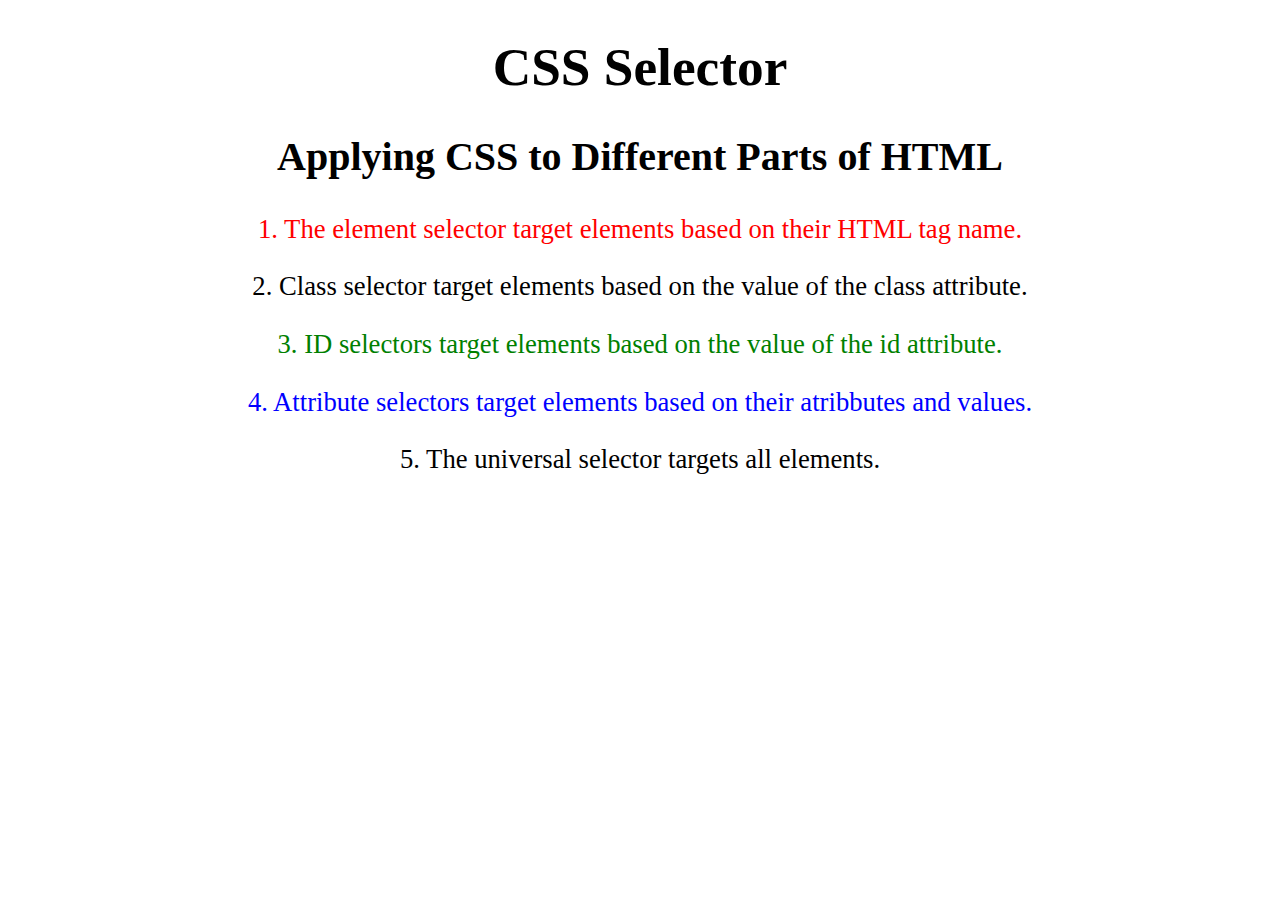
<file: task-2/index.html>
<!DOCTYPE html>
<html lang="en">
<head>
    <meta charset="UTF-8">
    <meta name="viewport" content="width=device-width, initial-scale=1.0">
    <title>Document</title>
    <link rel="stylesheet" href="styles.css">
</head>
<body>
    <div class="note">
        <h1>CSS Selector</h1>
        <h2>Applying CSS to Different Parts of HTML</h2>
        <p id="red">1. The element selector target elements based on their HTML tag name.</p>
        <p>2. Class selector target elements based on the value of the class attribute.</p>
        <p id="green">3. ID selectors target elements based on the value of the id attribute.</p>
        <p id="blue">4. Attribute selectors target elements based on their atribbutes and values.</p>
        <p>5. The universal selector targets all elements.</p>
    </div>
</body>
</html>
</file>
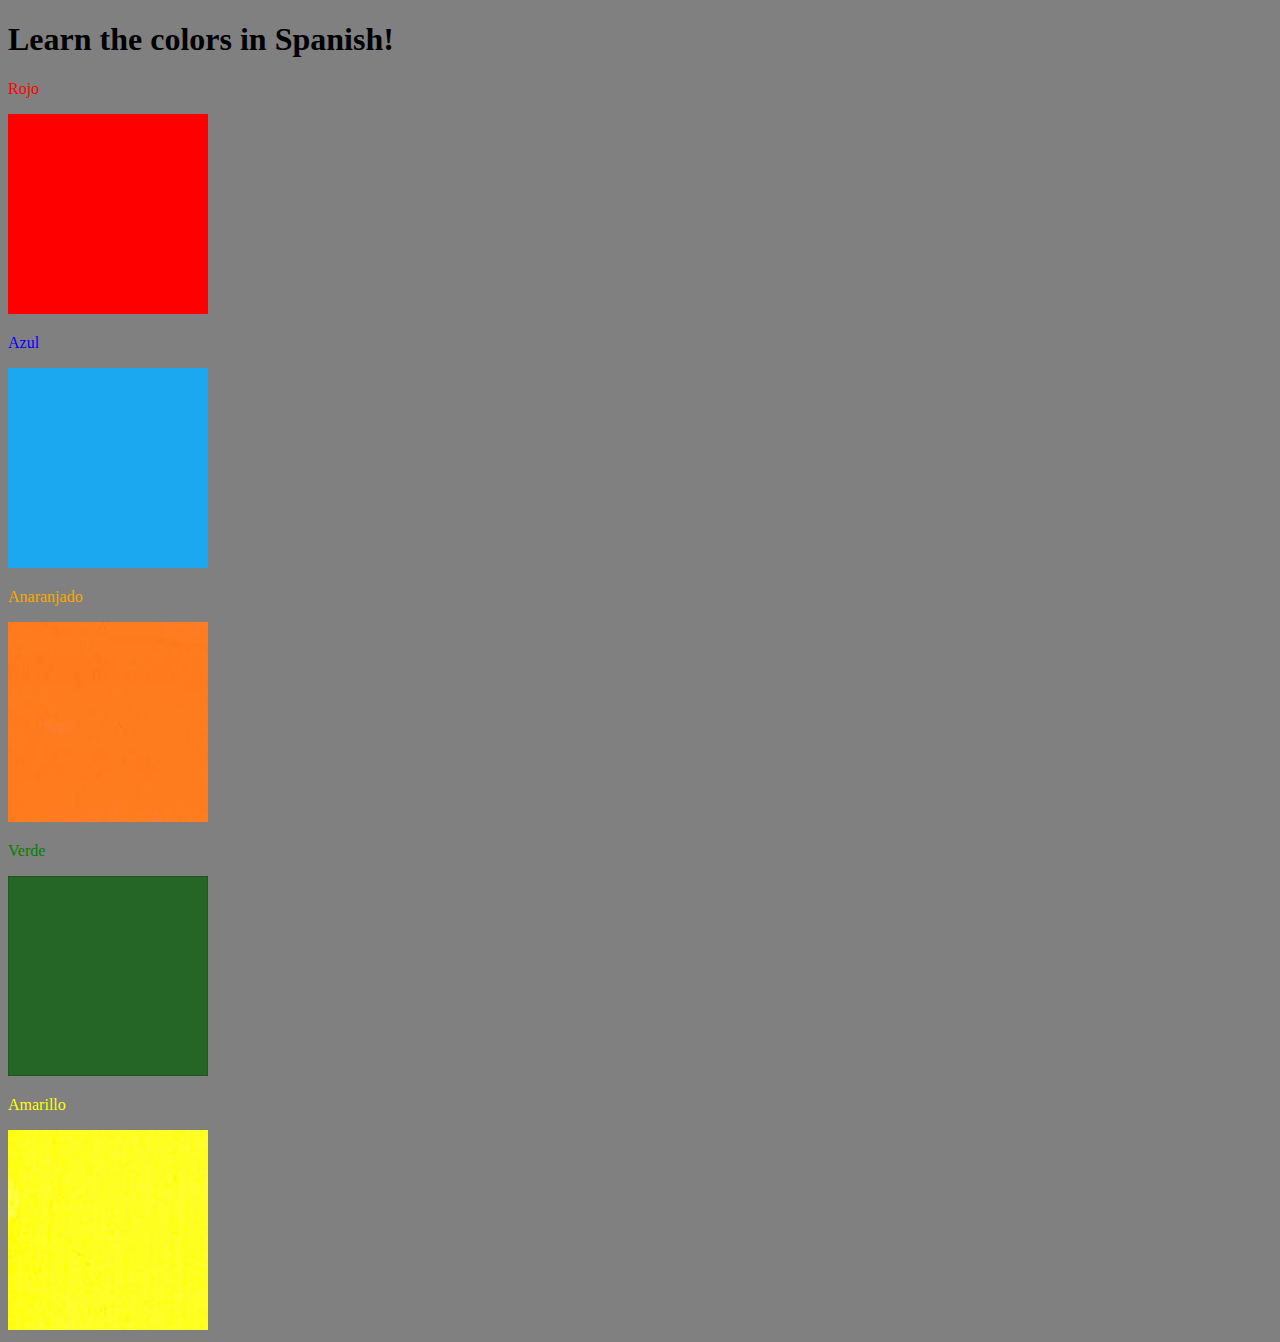
<file: task-3/index.html>
<!DOCTYPE html>
<html lang="en">
<head>
    <meta charset="UTF-8">
    <meta name="viewport" content="width=device-width, initial-scale=1.0">
    <title>Document</title>
    <link rel="stylesheet" href="styles.css">
</head>
<body>
    <h1>Learn the colors in Spanish!</h1>
    <p id="red">Rojo</p>
    <img src="img/red.png" alt="">
    <p id="blue">Azul</p>
    <img src="img/blue.png" alt="">
    <p id="orange">Anaranjado</p>
    <img src="img/orange.png" alt="">
    <p id="green">Verde</p>
    <img src="img/green.png" alt="">
    <p id="yellow">Amarillo</p>
    <img src="img/yellow.png" alt="">
</body>
</html>
</file>
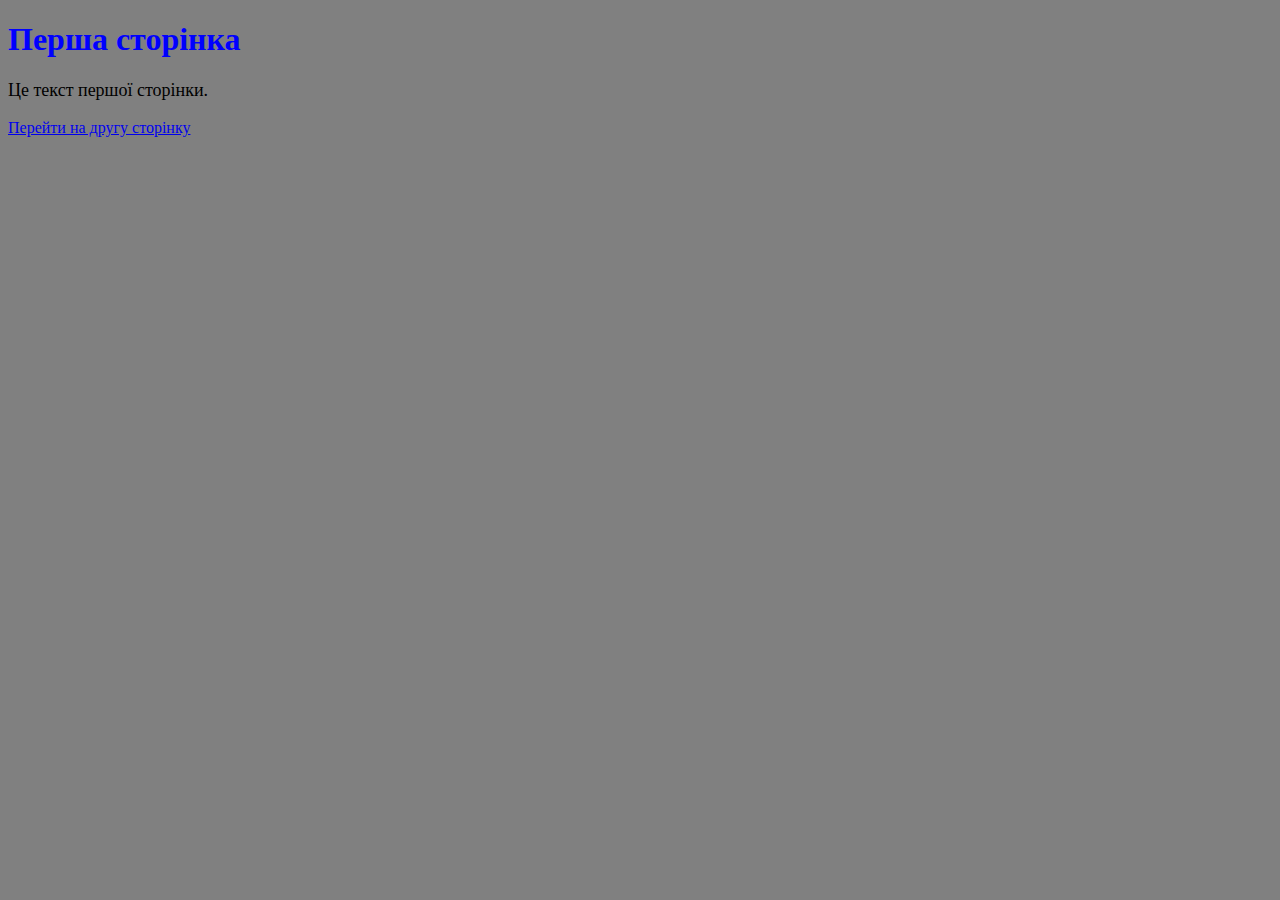
<file: task-1/page-1/index.html>
<!DOCTYPE html>
<html lang="en">
<head>
    <meta charset="UTF-8">
    <meta name="viewport" content="width=device-width, initial-scale=1.0">
    <title>Document</title>
    <style>
        body {
            background-color: gray;
        }
        h1 {
            color: rgb(0, 0, 255);
        }
        p {
            font-size: 18px;
        }
    </style>
</head>
<body>
    <h1>Перша сторінка</h1>
    <p>Це текст першої сторінки.</p>
    <a href="../page-2/index.html">Перейти на другу сторінку</a>
</body>
</html>
</file>
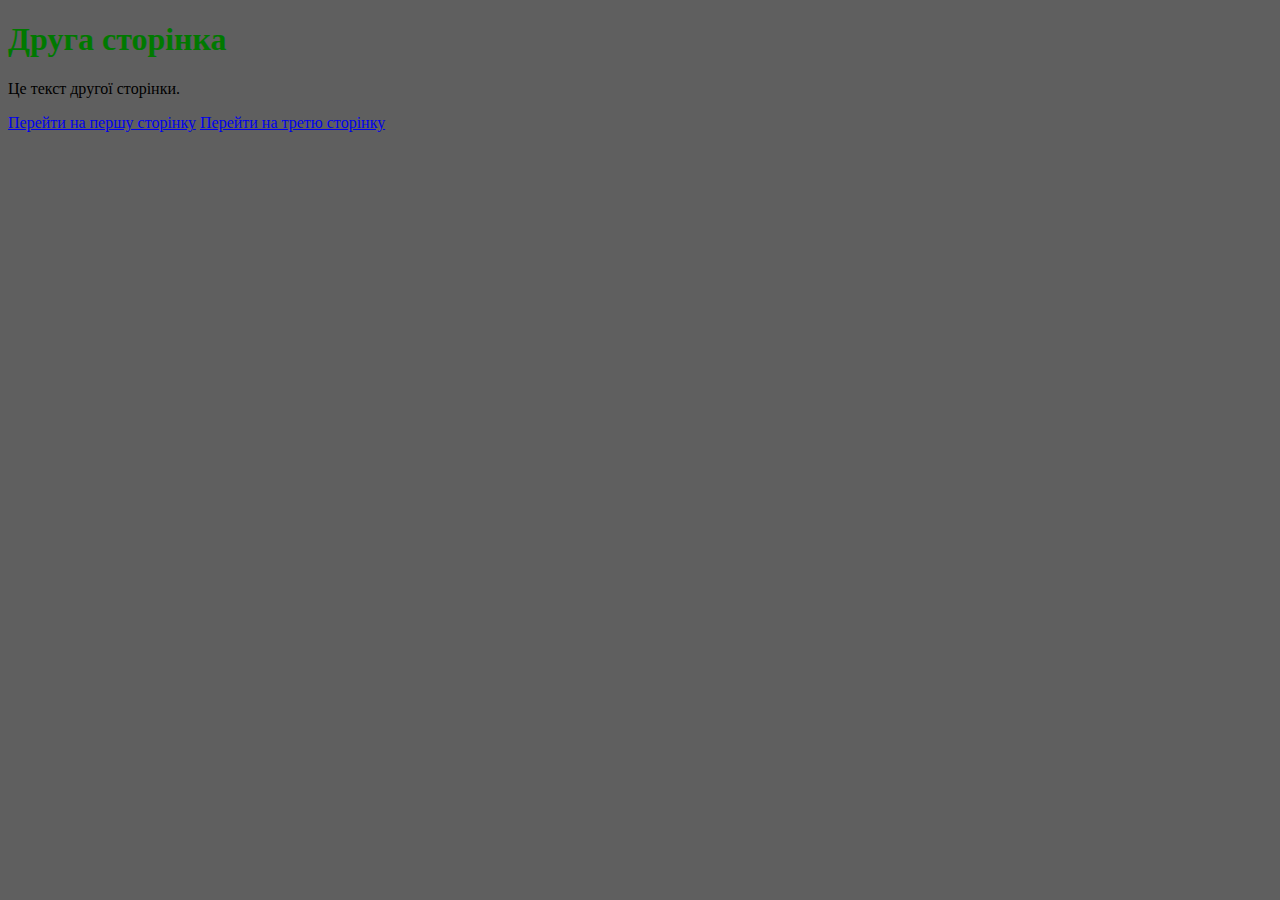
<file: task-1/page-2/index.html>
<!DOCTYPE html>
<html lang="en">
<head>
    <meta charset="UTF-8">
    <meta name="viewport" content="width=device-width, initial-scale=1.0">
    <title>Document</title>
</head>
<body style="background-color: rgb(95, 95, 95);"> 
    <h1 style="color: rgb(0, 121, 0);">Друга сторінка</h1>
    <p>Це текст другої сторінки.</p>
    <a href="../page-1/index.html">Перейти на першу сторінку</a>
    <a href="../page-3/index.html">Перейти на третю сторінку</a>
</body>
</html>
</file>
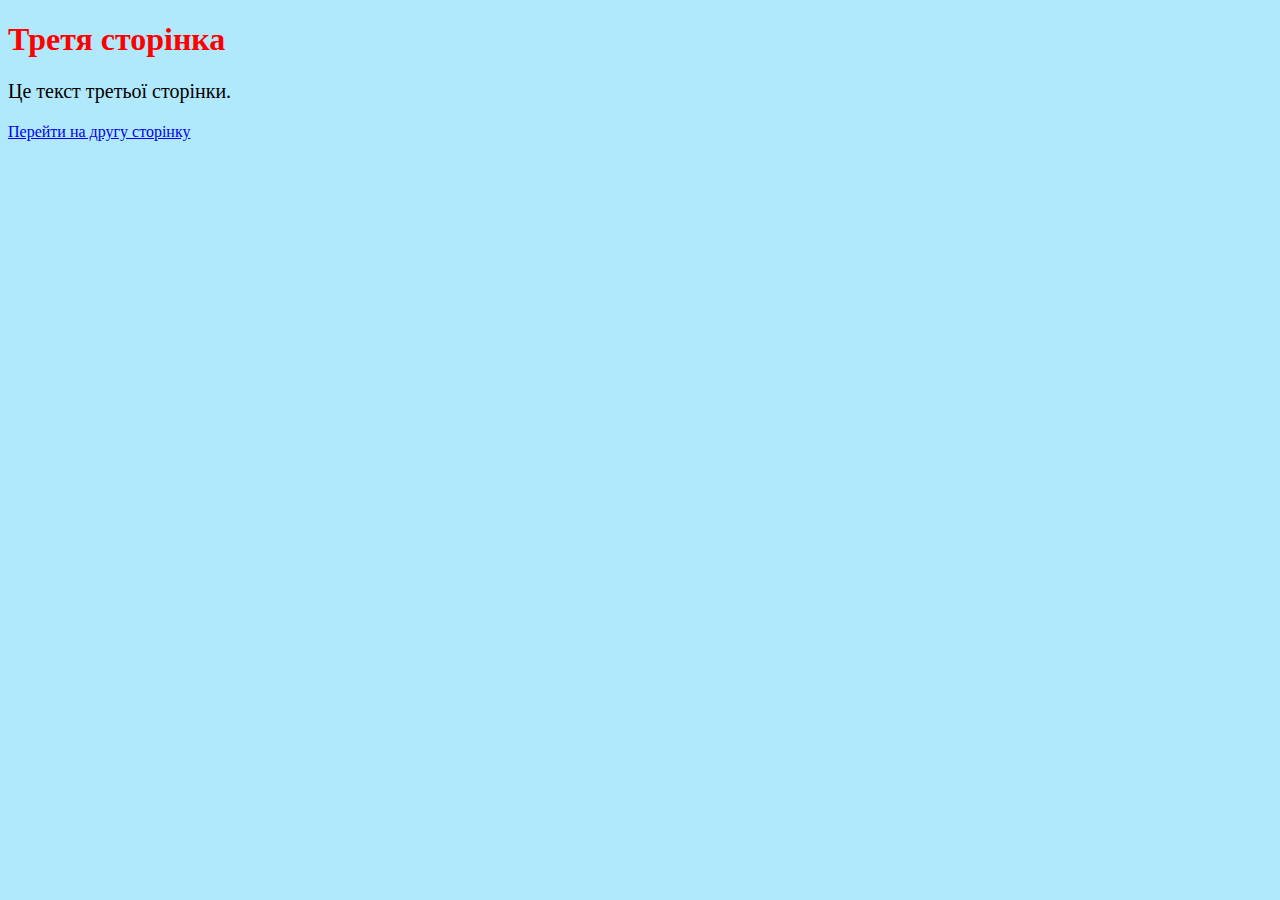
<file: task-1/page-3/index.html>
<!DOCTYPE html>
<html lang="en">
<head>
    <meta charset="UTF-8">
    <meta name="viewport" content="width=device-width, initial-scale=1.0">
    <title>Document</title>
    <link rel="stylesheet" href="styles.css">
</head>
<body>
    <h1>Третя сторінка</h1>
    <p>Це текст третьої сторінки.</p>
    <a href="../page-2/index.html">Перейти на другу сторінку</a>
</body>
</html>
</file>
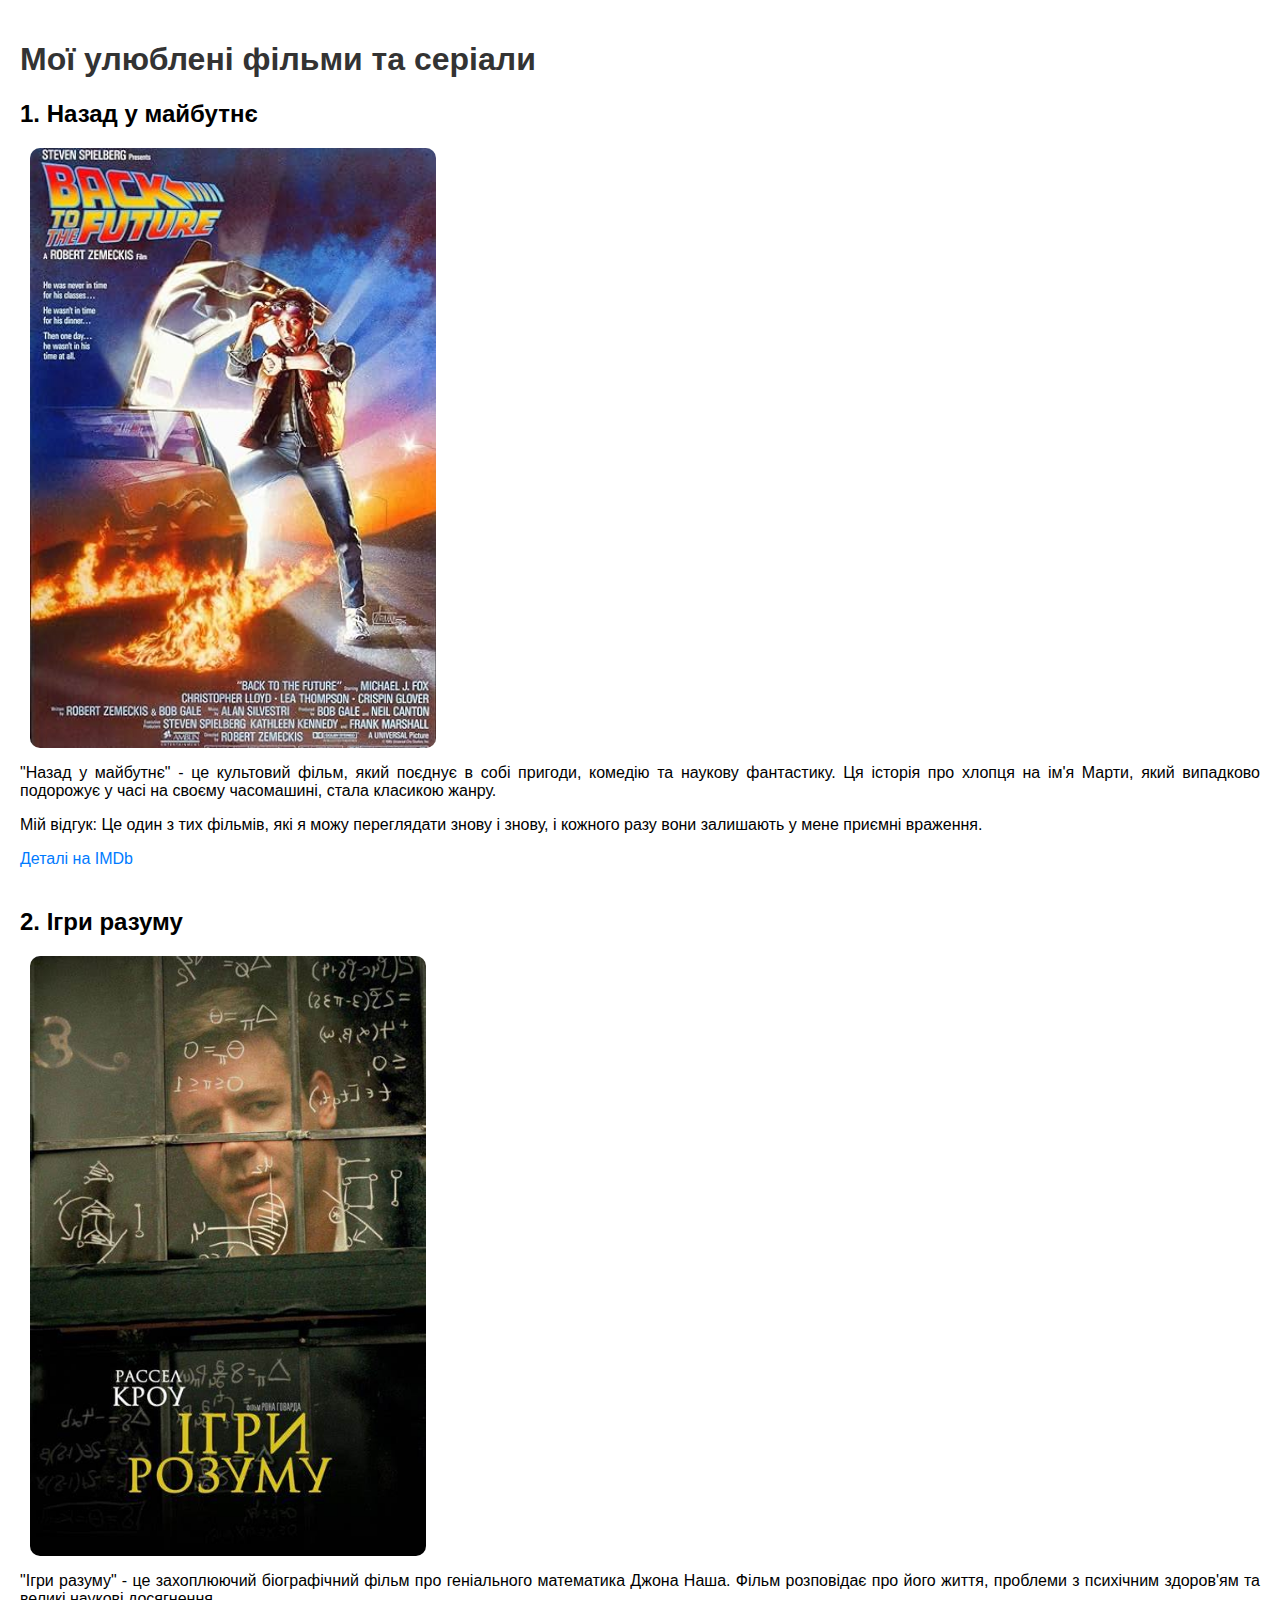
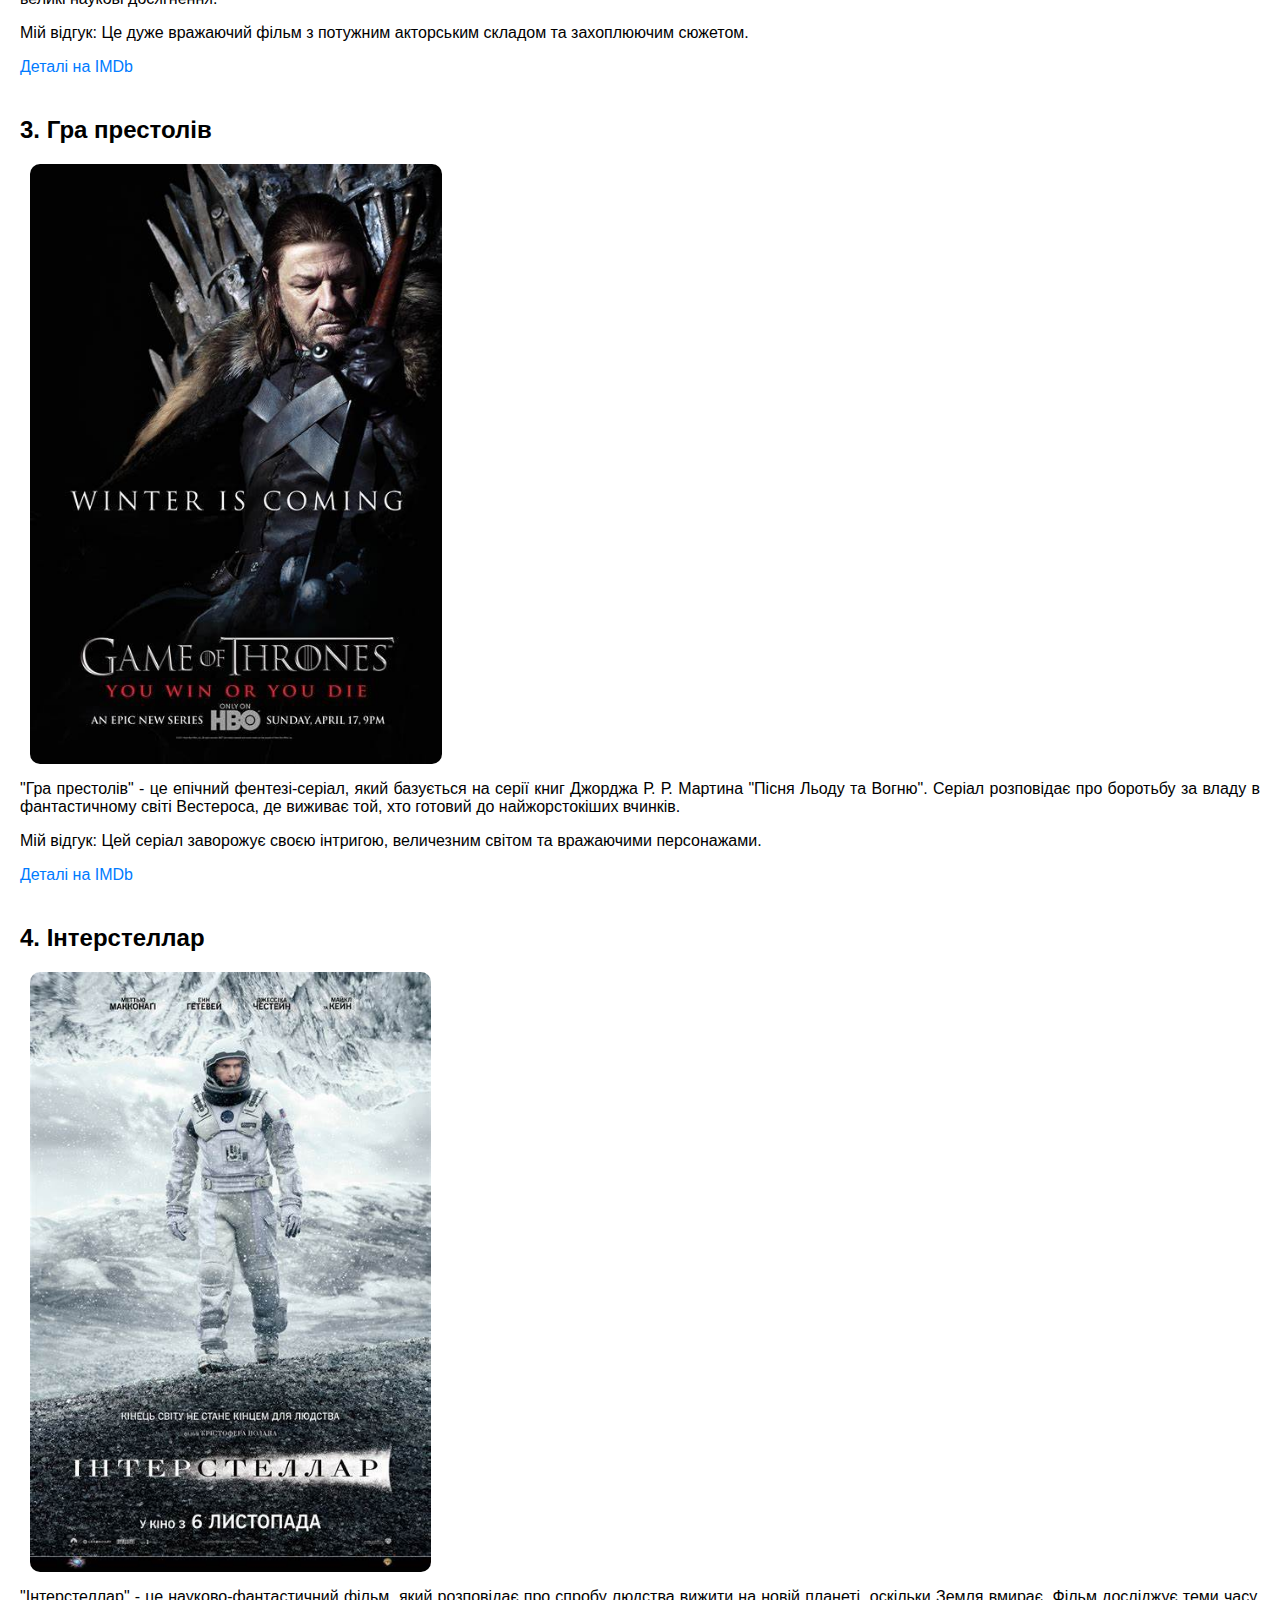
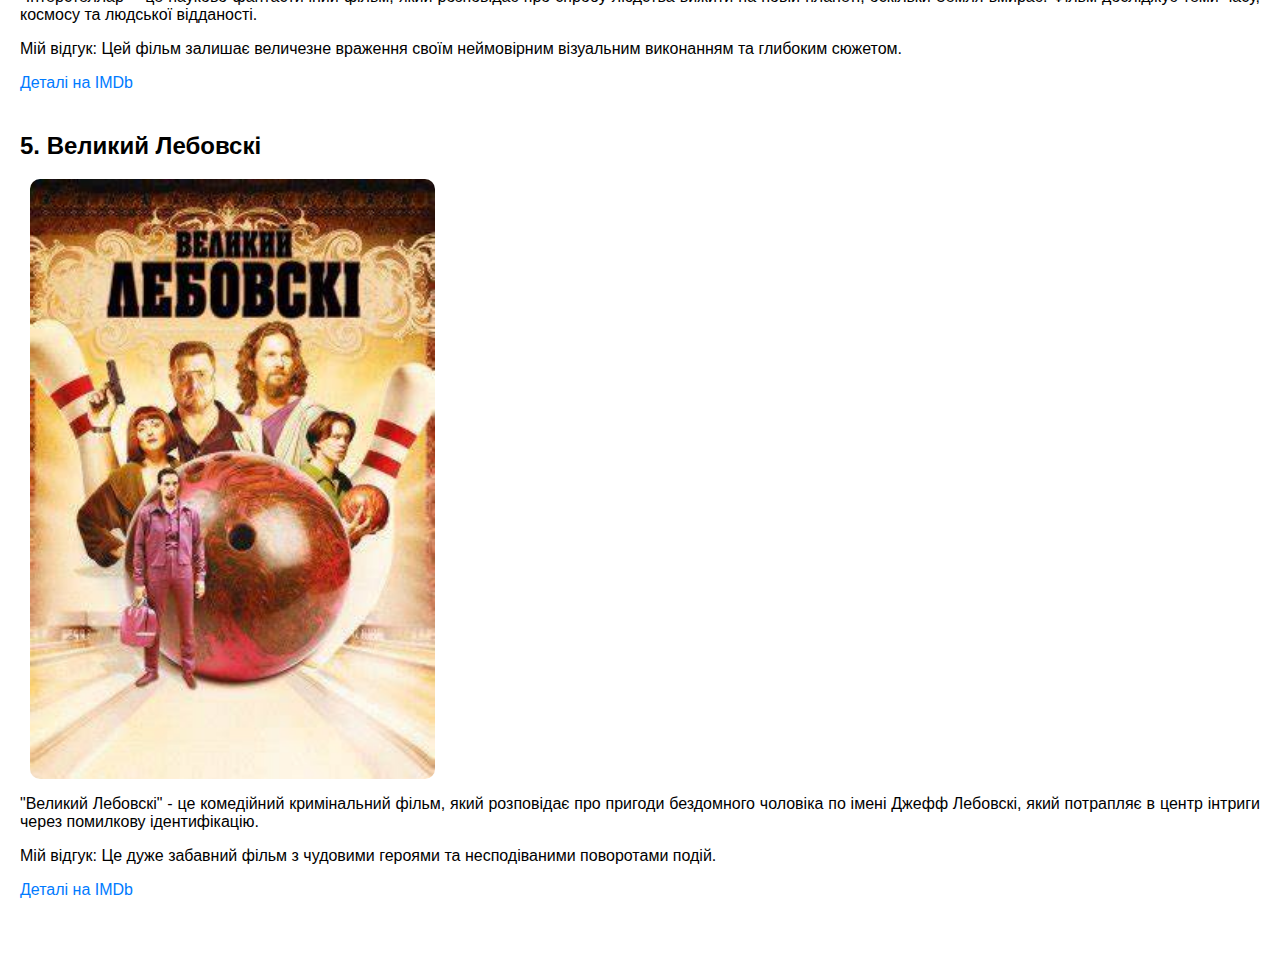
<file: task-4/index-pr5-1.html>
<!DOCTYPE html>
<html lang="en">
<head>
    <meta charset="UTF-8">
    <meta name="viewport" content="width=device-width, initial-scale=1.0">
    <title>Document</title>
    <link rel="stylesheet" href="styles.css">
</head> 
<body>
    <h1>Мої улюблені фільми та серіали</h1>
    
    <div class="entry">
        <h2>1. Назад у майбутнє</h2>
        <img src="img/back_to_the_future_poster.jpg" alt="Назад у майбутнє">
        <p>
            "Назад у майбутнє" - це культовий фільм, який поєднує в собі пригоди, комедію та наукову фантастику.
            Ця історія про хлопця на ім'я Марти, який випадково подорожує у часі на своєму часомашині, стала класикою жанру.
        </p>
        <p>Мій відгук: Це один з тих фільмів, які я можу переглядати знову і знову, і кожного разу вони залишають у мене приємні враження.</p>
        <a href="https://www.imdb.com/title/tt0088763/">Деталі на IMDb</a>
    </div>
    
    <div class="entry">
        <h2>2. Ігри разуму</h2>
        <img src="img/a_beautiful_mind_poster.jpg" alt="Ігри разуму">
        <p>
            "Ігри разуму" - це захоплюючий біографічний фільм про геніального математика Джона Наша.
            Фільм розповідає про його життя, проблеми з психічним здоров'ям та великі наукові досягнення.
        </p>
        <p>Мій відгук: Це дуже вражаючий фільм з потужним акторським складом та захоплюючим сюжетом.</p>
        <a href="https://www.imdb.com/title/tt0268978/">Деталі на IMDb</a>
    </div>

    <div class="entry">
        <h2>3. Гра престолів</h2>
        <img src="img/game_of_thrones_poster.jpg" alt="Гра престолів">
        <p>
            "Гра престолів" - це епічний фентезі-серіал, який базується на серії книг Джорджа Р. Р. Мартина "Пісня Льоду та Вогню".
            Серіал розповідає про боротьбу за владу в фантастичному світі Вестероса, де виживає той, хто готовий до найжорстокіших вчинків.
        </p>
        <p>Мій відгук: Цей серіал заворожує своєю інтригою, величезним світом та вражаючими персонажами.</p>
        <a href="https://www.imdb.com/title/tt0944947/">Деталі на IMDb</a>
    </div>

    <div class="entry">
        <h2>4. Інтерстеллар</h2>
        <img src="img/interstellar_poster.jpg" alt="Інтерстеллар">
        <p>
            "Інтерстеллар" - це науково-фантастичний фільм, який розповідає про спробу людства вижити на новій планеті, оскільки Земля вмирає.
            Фільм досліджує теми часу, космосу та людської відданості.
        </p>
        <p>Мій відгук: Цей фільм залишає величезне враження своїм неймовірним візуальним виконанням та глибоким сюжетом.</p>
        <a href="https://www.imdb.com/title/tt0816692/">Деталі на IMDb</a>
    </div>

    <div class="entry">
        <h2>5. Великий Лебовскі</h2>
        <img src="img/the_big_lebowski_poster.jpg" alt="Великий Лебовскі">
        <p>
            "Великий Лебовскі" - це комедійний кримінальний фільм, який розповідає про пригоди бездомного чоловіка по імені Джефф Лебовскі,
            який потрапляє в центр інтриги через помилкову ідентифікацію.
        </p>
        <p>Мій відгук: Це дуже забавний фільм з чудовими героями та несподіваними поворотами подій.</p>
        <a href="https://www.imdb.com/title/tt0118715/">Деталі на IMDb</a>
    </div>
</body>
</html>
</file>
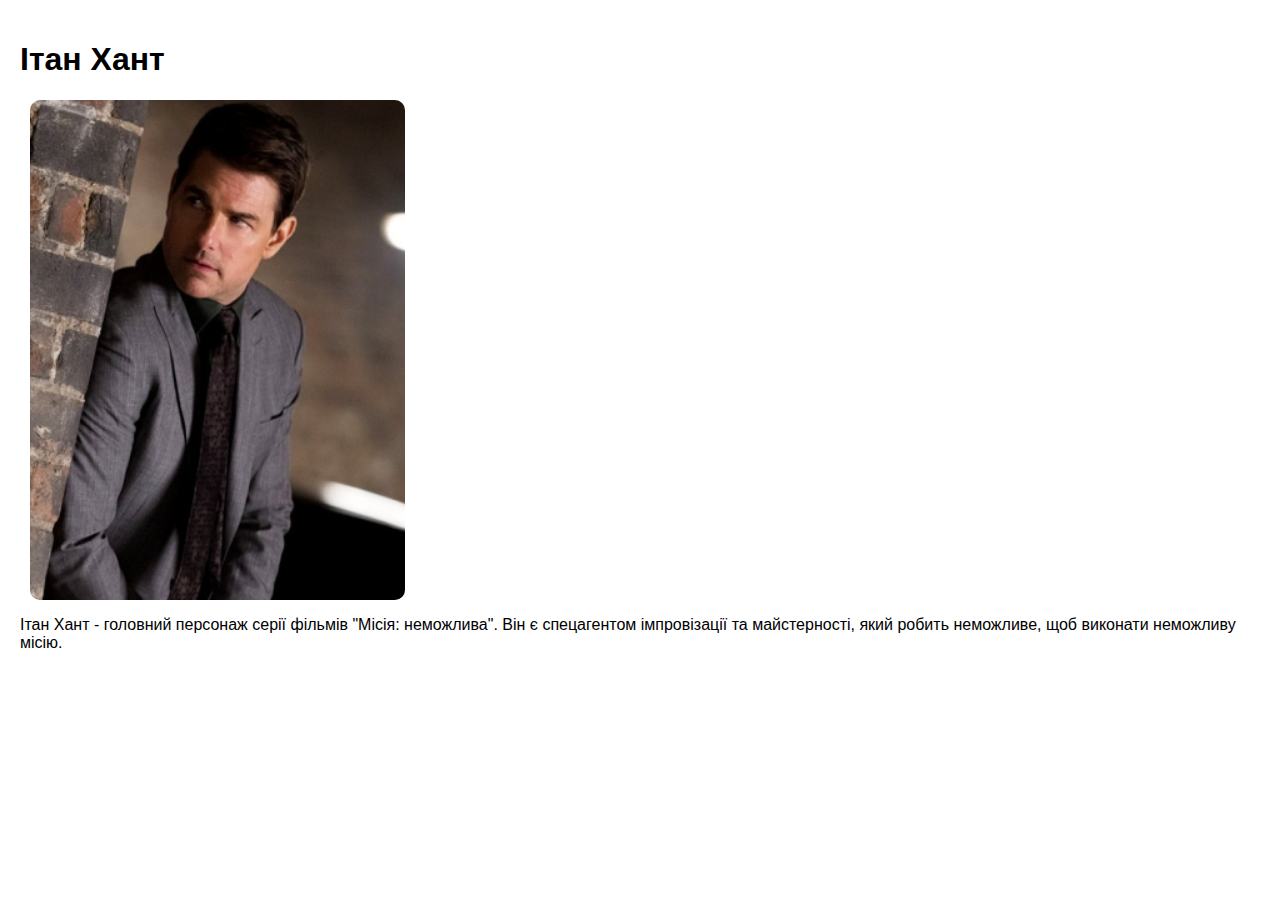
<file: task-5/ethan_hunt.html>
<!DOCTYPE html>
<html lang="en">
<head>
    <meta charset="UTF-8">
    <meta name="viewport" content="width=device-width, initial-scale=1.0">
    <title>Ітан Хант</title>
    <link rel="stylesheet" href="styles.css">
</head>
<body>
    <h1>Ітан Хант</h1>
    
    <img src="img/ethan_hunt.jpg" alt="Ітан Хант">
    
    <p>
        Ітан Хант - головний персонаж серії фільмів "Місія: неможлива". Він є спецагентом імпровізації та майстерності,
        який робить неможливе, щоб виконати неможливу місію.
    </p>
</body>
</html>
</file>
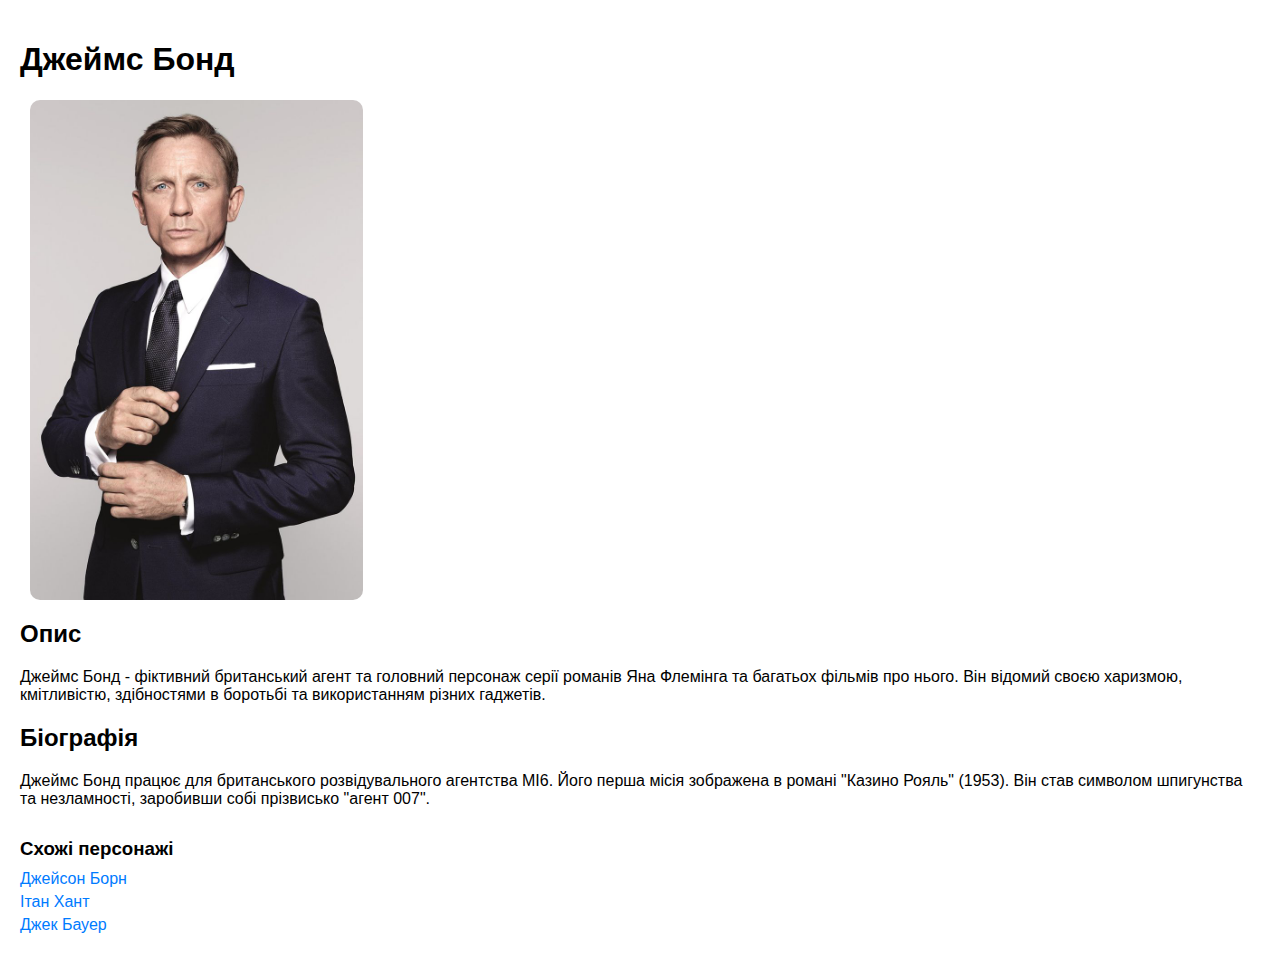
<file: task-5/index-pr5-3.html>
<!DOCTYPE html>
<html lang="en">
<head>
    <meta charset="UTF-8">
    <meta name="viewport" content="width=device-width, initial-scale=1.0">
    <title>Джеймс Бонд</title>
    <link rel="stylesheet" href="styles.css">
</head>
<body>
    <h1>Джеймс Бонд</h1>
    
    <img src="img/james_bond.jpg" alt="Джеймс Бонд">
    
    <h2>Опис</h2>
    <p>
        Джеймс Бонд - фіктивний британський агент та головний персонаж серії романів Яна Флемінга та багатьох фільмів про нього.
        Він відомий своєю харизмою, кмітливістю, здібностями в боротьбі та використанням різних гаджетів.
    </p>
    
    <h2>Біографія</h2>
    <p>
        Джеймс Бонд працює для британського розвідувального агентства MI6. Його перша місія зображена в романі "Казино Рояль" (1953).
        Він став символом шпигунства та незламності, заробивши собі прізвисько "агент 007".
    </p>
    
    <div class="similar">
        <h3>Схожі персонажі</h3>
        <a href="jason_bourne.html">Джейсон Борн</a>
        <a href="ethan_hunt.html">Ітан Хант</a>
        <a href="jack_bauer.html">Джек Бауер</a>
    </div>
</body>
</html>
</file>
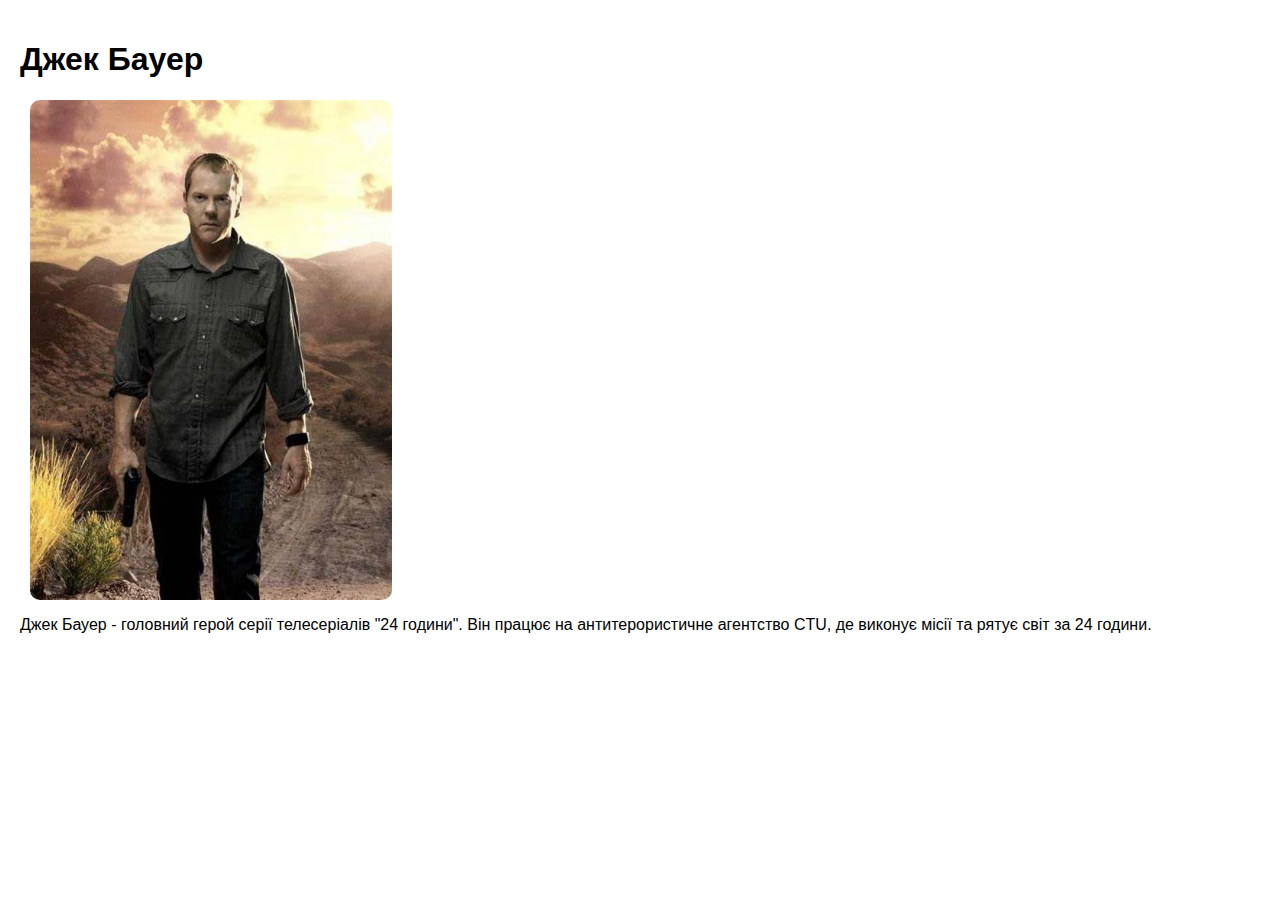
<file: task-5/jack_bauer.html>
<!DOCTYPE html>
<html lang="en">
<head>
    <meta charset="UTF-8">
    <meta name="viewport" content="width=device-width, initial-scale=1.0">
    <title>Джек Бауер</title>
    <link rel="stylesheet" href="styles.css">
</head>
<body>
    <h1>Джек Бауер</h1>
    
    <img src="img/jack_bauer.jpg" alt="Джек Бауер">
    
    <p>
        Джек Бауер - головний герой серії телесеріалів "24 години". Він працює на антитерористичне агентство CTU,
        де виконує місії та рятує світ за 24 години.
    </p>
</body>
</html>
</file>
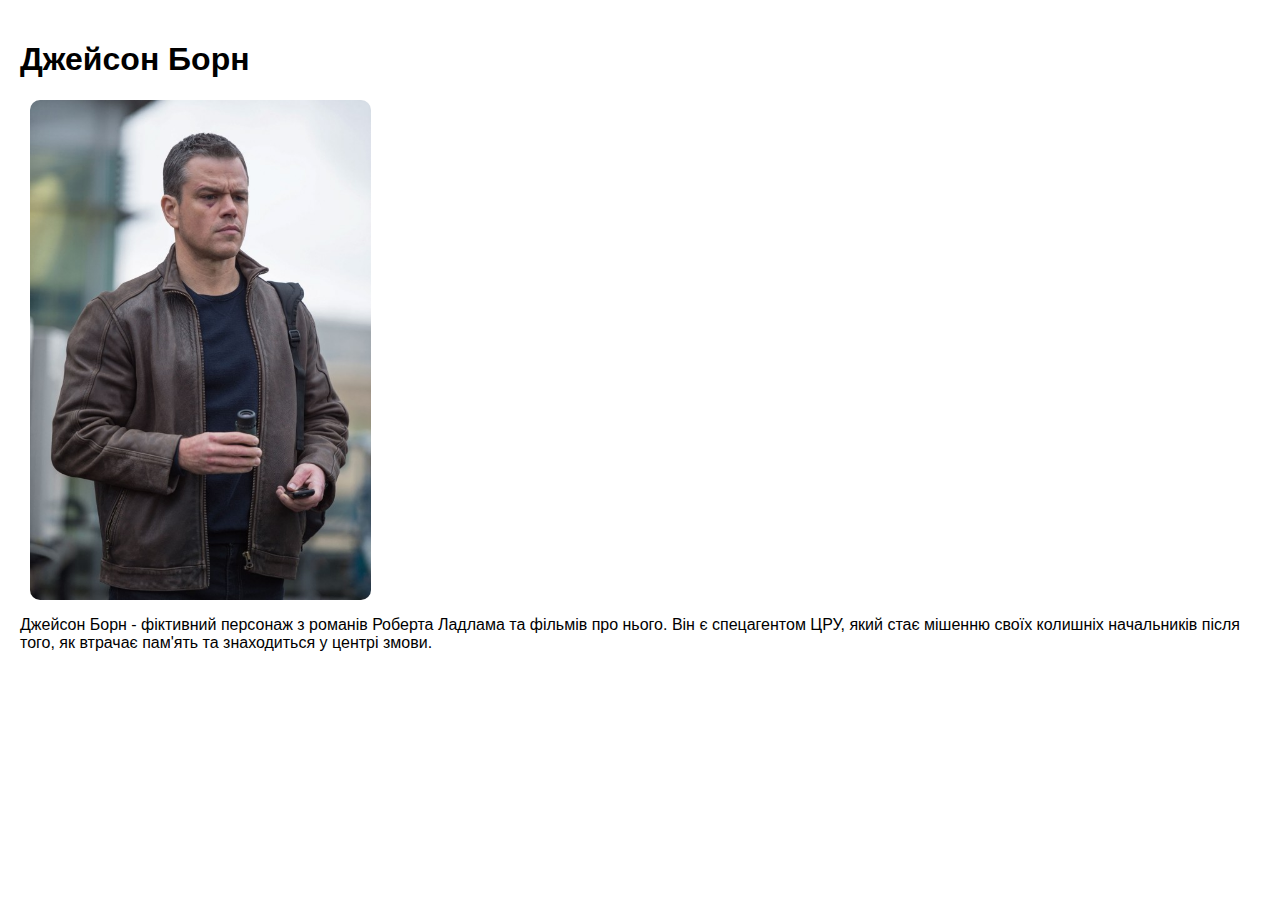
<file: task-5/jason_bourne.html>
<!DOCTYPE html>
<html lang="en">
<head>
    <meta charset="UTF-8">
    <meta name="viewport" content="width=device-width, initial-scale=1.0">
    <title>Джейсон Борн</title>
    <link rel="stylesheet" href="styles.css">
</head>
<body>
    <h1>Джейсон Борн</h1>
    
    <img src="img/jason_bourne.jpg" alt="Джейсон Борн">
    
    <p>
        Джейсон Борн - фіктивний персонаж з романів Роберта Ладлама та фільмів про нього. Він є спецагентом ЦРУ, 
        який стає мішенню своїх колишніх начальників після того, як втрачає пам'ять та знаходиться у центрі змови.
    </p>
</body>
</html>
</file>
<file: task-2/styles.css>
.note{
    font-size: 20pt;
}

#red{
    color: red;
}

#green{
    color: green;
}

#blue{
    color: blue;
}

body{
    text-align: center;
}
</file>
<file: task-3/styles.css>
body{
    background: gray;
}

img{
    width: 200px;
    height: 200px;
}

#red{
    color: red;
}

#blue{
    color: blue;
}

#orange{
    color: orange;
}

#green{
    color: green;
}

#yellow{
    color: yellow;
}
</file>
<file: task-1/page-3/styles.css>
body {
    background-color: rgb(176, 233, 252);
}
h1 {
    color: rgb(255, 0, 0);
}
p {
    font-size: 20px;
}
</file>
<file: task-4/styles.css>
body {
    font-family: Arial, sans-serif;
    margin: 0;
    padding: 20px;
    background-color: #ffffff;
}
h1 {
    color: #333;
    text-align: left;
}
.entry {
    margin-bottom: 40px;
}
.entry img {
    max-width: 100%;
    height: 600px;
    display: block;
    margin: 0 auto;
    border-radius: 10px;
    margin-left: 10px;
}
.entry h2 {
    color: #000000;
    text-align: left;
}
.entry p {
    color: #000000;
    text-align: justify;
}
.entry a {
    display: block;
    text-align: left;
    margin-top: 10px;
    color: #007bff;
    text-decoration: none;
}
.entry a:hover {
    text-decoration: underline;
}
</file>
<file: task-5/styles.css>
body {
    font-family: Arial, sans-serif;
        margin: 0;
        padding: 20px;
        background-color: #ffffff;
    }
h1,h2 {
    color: #000000;
}
p {
    color: #000000;
}
img{
    max-width: 100%;
    height: 500px;
    display: block;
    margin: 0 auto;
    border-radius: 10px;
    margin-left: 10px;
}

.similar {
    margin-top: 30px;
}
.similar h3 {
    margin-bottom: 10px;
}
.similar a {
    display: block;
    margin-bottom: 5px;
    color: #007bff;
    text-decoration: none;
}
.similar a:hover {
    text-decoration: underline;
}
</file>
